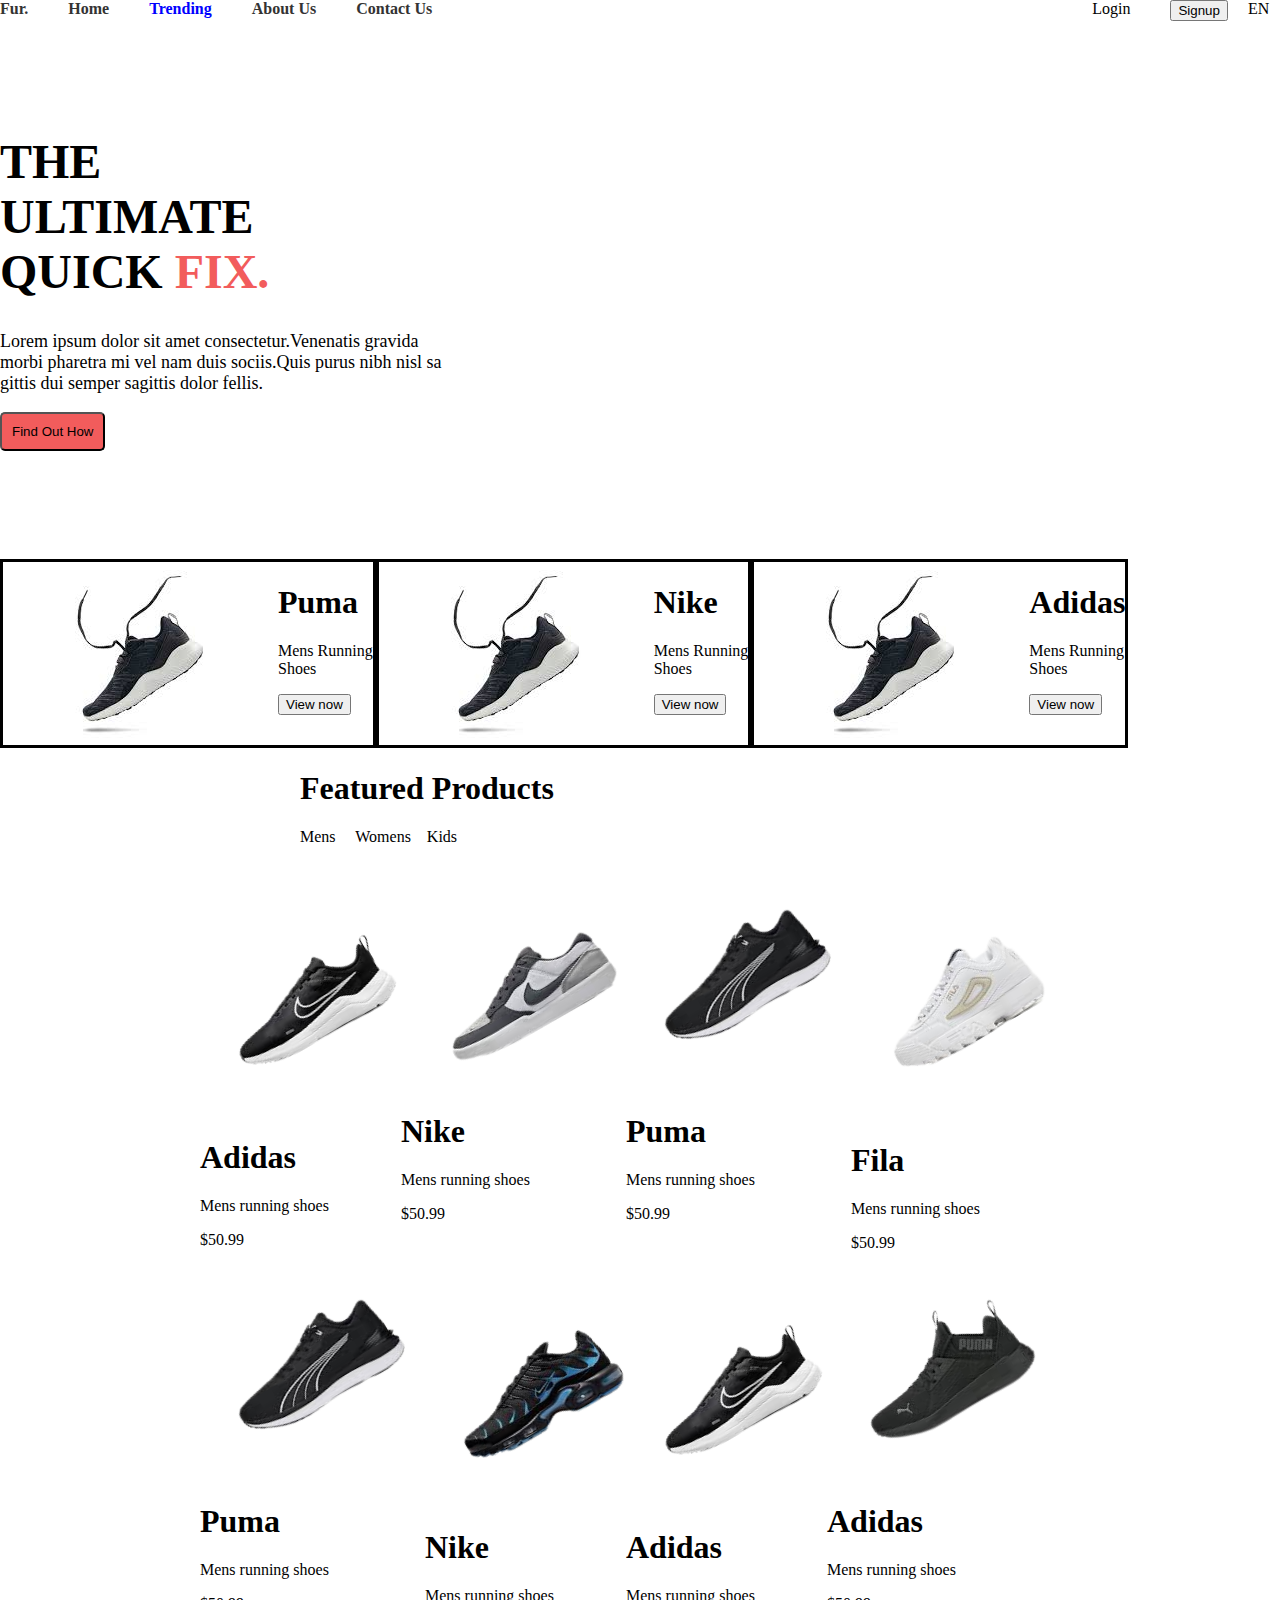
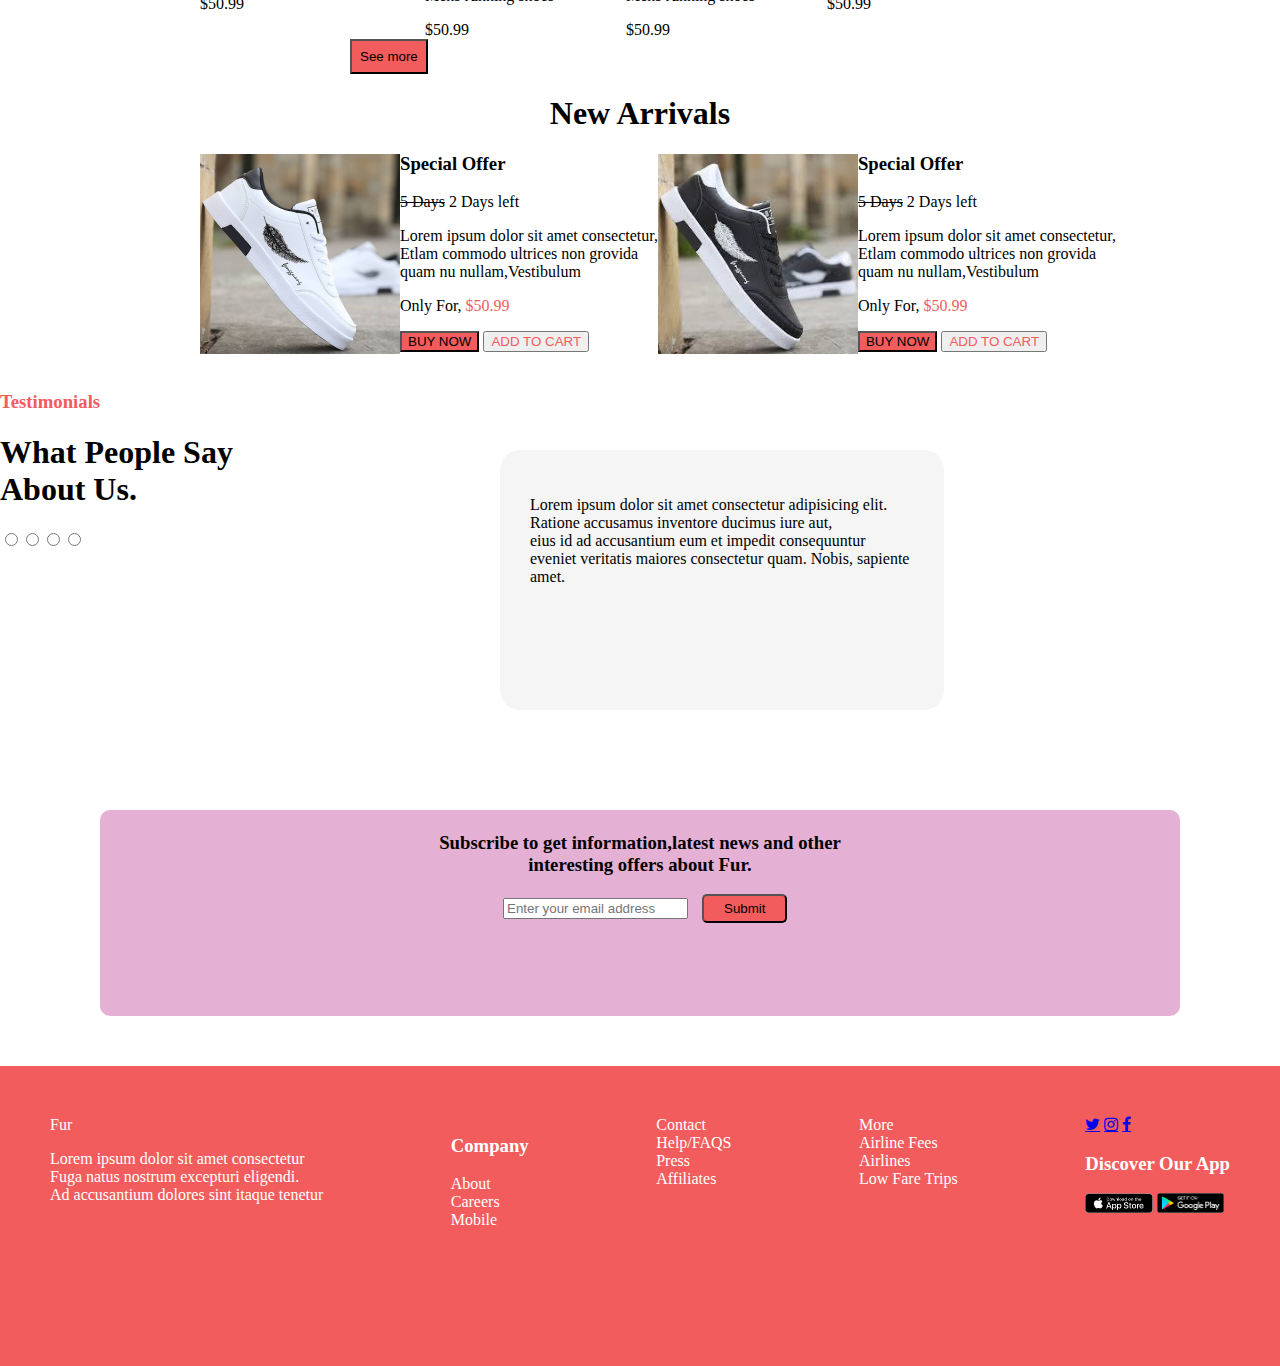
<file: index.html>
<!DOCTYPE html>
<html lang="en">
<head>
    <meta charset="UTF-8">
    <meta http-equiv="X-UA-Compatible" content="IE=edge">
    <meta name="viewport" content="width=device-width, initial-scale=1.0">
    <link rel="stylesheet" href="style.css">
    <link rel="stylesheet" href="/mens.html">
    <link href="https://fonts.googleapis.com/css2?family=Poppins:ital,wght@1,300&display=swap" rel="stylesheet">
    <link rel="stylesheet" href="https://cdnjs.cloudflare.com/ajax/libs/font-awesome/4.7.0/css/font-awesome.min.css">


    <title>shoe-web</title>
</head>
<body>
  <div class="shoe-collection"></div>
    <header>
        <!-- <div class="container"> -->
          <nav>
            <ul>
                <li><a href="#">Fur.</a></li>
              <li><a href="#">Home</a></li>
              <li><a href="/mens.html"> <span id="trend">Trending</span></a></li>
              <li><a href="/about.html"><span id ="trend"></span>About Us</a></li>
              <li><a href="#">Contact Us</a></li>
            </ul>
          </nav>
          <div class="Quick">
          <nav class="login">
            <ul>
             <li>Login</li>
             <button>Signup</button>
            <span><label for="EN">EN</label></span>
            <span> <select name="EN"></select></span>
           </ul>
            </nav>
            <!-- <img id="shoeOne" src="/images/shoe.jpg"> -->
            </div>
    </header>
        <div class="u">
      <div class="ultimate">
        <br><br><br>
        <h1>THE<br> ULTIMATE<br> QUICK <span id="fix">FIX.</span></h1>
      </div>
      <div>
        <p id="lorem">Lorem ipsum dolor sit amet consectetur.Venenatis gravida<br>morbi pharetra mi vel
        nam duis sociis.Quis purus nibh nisl sa<br>gittis dui semper sagittis dolor fellis.</p>
        <button id="button">Find Out How</button>
      </div>
        </div>
        

        <div class="collection">
            <br><br><br><br><br><br>
            <!-- <h1>Best Collection</h1> -->
        </div>

    <div class="collection">
    <div class="puma">
            <img src="/images/shoe3.jpeg">
            <span><h1>Puma</h1>
            <p>Mens Running<br>Shoes</p>
            <button>View now</button></span>

     </div>
     <div class="nike">
            <img src="/images/shoe3.jpeg">
           <span><h1>Nike</h1>
            <p>Mens Running<br>Shoes</p>
            <button>View now</button></span>

     </div>  
 
     <div class="adidas">
            <img src="/images/shoe3.jpeg">
          <span> <h1>Adidas</h1>
            <p>Mens Running<br>Shoes</p>
            <button>View now</button>
          </span>

     </div>  
 
     
    </div>

    <div class="feature">
       <h1>Featured Products</h1> 
       <p><span>Mens</span>&nbsp;&nbsp;&nbsp;&nbsp; Womens&nbsp;&nbsp;&nbsp;&nbsp;Kids</p>
    </div>
    <div class="product1">

    <div>
    <img id="styleImage"src="/images/adidas.png">
    <h1>Adidas</h1>
    <p>Mens running shoes</p>
    <span>$50.99</span>
    </div>
    <div>
      <img id="styleImage" src="/images/nike.png">
      <h1>Nike</h1>
      <p>Mens running shoes</p>
      <span>$50.99</span>
      </div>
      <div>
        <img id="styleImage" src="/images/puma.png">
        <h1>Puma</h1>
        <p>Mens running shoes</p>
        <span>$50.99</span>
        </div>
        <div>
          <img id="styleImage" src="/images/fila.png">
          <h1>Fila</h1>
          <p>Mens running shoes</p>
          <span>$50.99</span>
          </div>

    </div>
    <div class="product2">

      <div>
      <img id="styleImage" src="/images/puma.png">
      <h1>Puma</h1>
      <p>Mens running shoes</p>
      <span>$50.99</span>
      </div>
      <div>
        <img id="styleImage" src="/images/nikey.png">
        <h1>Nike</h1>
        <p>Mens running shoes</p>
        <span>$50.99</span>
        </div>
        <div>
          <img id="styleImage" src="/images/adidas.png">
          <h1>Adidas</h1>
          <p>Mens running shoes</p>
          <span>$50.99</span>
          </div>
          <div>
            <img id="styleImage" src="/images/black.png">
            <h1>Adidas</h1>
            <p>Mens running shoes</p>
            <span>$50.99</span>
            </div>
  
      </div>


        <button class="btn">See more</button>
    
      <div>
        <h1 id="new">New Arrivals</h1>
      </div>
      <div class="special">
      <div class="image2">
      <div>
        <img src="/images/image2.jpeg" width="200px">
      </div>

       <div id="offer">
        <h3>Special Offer</h3>
        <span><s>5 Days</s> 2 Days left</span>
        <p>Lorem ipsum dolor sit amet consectetur,<br>Etlam commodo ultrices non grovida<br>
          quam nu nullam,Vestibulum</p>
         <p>Only For,<span id="cost"> $50.99</span></p>
         <button id="buy">BUY NOW</button> <button id="add">ADD TO CART</button>
      </div>
      </div>

      <div class="image1">
      <div>
        <img src="/images/image1.jpeg" width="200px" >
      </div>
      <div id="offer">
        <h3>Special Offer</h3>
        <span><s>5 Days</s> 2 Days left</span>
        <p>Lorem ipsum dolor sit amet consectetur,<br>Etlam commodo ultrices non grovida<br>
          quam nu nullam,Vestibulum</p>
          <p>Only For,<span id="cost"> $50.99</span></p>
          <button id="buy">BUY NOW</button> <button id="add">ADD TO CART</button>
      </div>
      </div>

    </div>

  
      <div>
        <span><h3 id="testimony">Testimonials</h3></span>
        <h1>What People Say<br>About Us.</h1>
      <span> <input type="radio"><input type="radio"><input type="radio"><input type="radio"> </span>
      </div>
      <div class="profile">
        <p>Lorem ipsum dolor sit amet consectetur adipisicing elit.<br>
           Ratione accusamus inventore ducimus iure aut,<br> eius id ad accusantium eum et impedit
           consequuntur<br> eveniet veritatis maiores consectetur quam. Nobis, sapiente amet.</p>
      </div>
    
      </div>
      <div class="Fur">
        <h3 id="subscribe">Subscribe to get information,latest news and other<br>interesting offers
           about Fur.</h3>
        <input id="email" type="email" placeholder="Enter your email address"> <input id="submit" type="submit">
      </div>
      
      <footer class="end">
        <div class="contact">
          <span>Fur</span>
          <p>Lorem ipsum dolor sit amet consectetur<br>Fuga natus nostrum excepturi eligendi.<br>
             Ad accusantium dolores sint itaque tenetur </p>
        </div>
        <div class="abt">
          <li><h3>Company</h3></li>
          <li>About</li>
          <li>Careers</li>
          <li>Mobile</li>
      </div>
      
      <div class="contact">
        <li>Contact</li> 
        <li>Help/FAQS</li>  
        <li>Press</li>  
        <li>Affiliates</li>   
      </div>
      <div class="contact">
        <li>More</li> 
        <li>Airline Fees</li>  
        <li>Airlines</li>  
        <li>Low Fare Trips</li>   
      </div>
      <div class="media">
        <a href="#" class="fa fa-twitter"></a>
        <a href="#" class="fa fa-instagram"></a>
        <a href="#" class="fa fa-facebook"></a>
        <h3>Discover Our App</h3>
        <img src="/images/APPSTORE.png" height="10%">
        <img src="/images/GOOGLE.png" height="10%">

        </div>
      </footer>
</file>
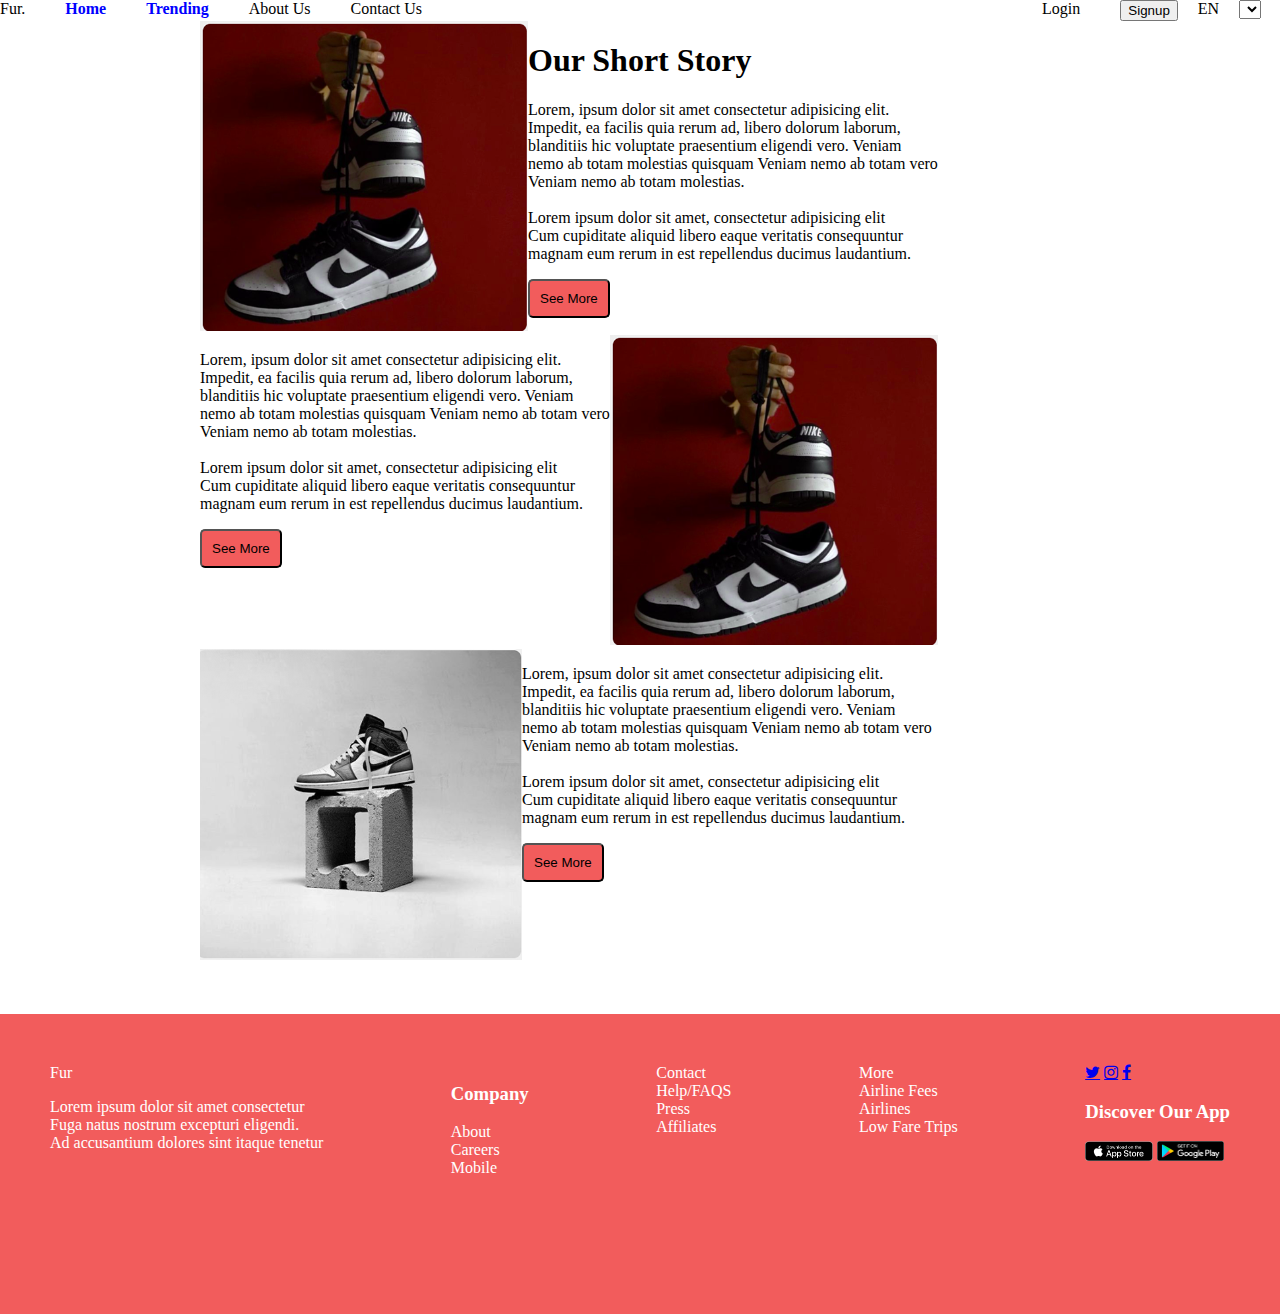
<file: about.html>
<!DOCTYPE html>
<html lang="en">
<head>
    <meta charset="UTF-8">
    <meta http-equiv="X-UA-Compatible" content="IE=edge">
    <meta name="viewport" content="width=device-width, initial-scale=1.0">
    <link rel="stylesheet" href="/style.css">
    <link rel="stylesheet" href="/about.html">
    <link href="https://fonts.googleapis.com/css2?family=Poppins:ital,wght@1,300&display=swap" rel="stylesheet">
    <link rel="stylesheet" href="https://cdnjs.cloudflare.com/ajax/libs/font-awesome/4.7.0/css/font-awesome.min.css">


    <title>about</title>
</head>
<body>
    <header>
        <nav>
          <ul>
          <li>Fur.</li>
          <li><a href="/index.html"> <span id="trend">Home</span></a></li>
           <li><a href="/mens.html"> <span id="trend">Trending</span></a></li>
          <li>About Us</li>
          <li>Contact Us</li>
          </ul>
        </nav>
      
        <nav class="login">
        <ul>
         <li>Login</li>
         <button>Signup</button>
        <span><label for="EN">EN</label></span>
        <span> <select name="EN"></select></span>
       </ul>
        </nav>
      </header>
      <div class="about">
        <div>
      
      <img src="/images/pair2.png">
        </div>
        <div class="h">
          <h1>Our Short Story</h1>
            <p>
                Lorem, ipsum dolor sit amet consectetur adipisicing elit.<br> 
                Impedit, ea facilis quia rerum ad, libero dolorum laborum,<br> 
                blanditiis hic voluptate praesentium  eligendi vero. Veniam<br>
                nemo ab totam molestias quisquam Veniam nemo ab totam vero<br>
                Veniam nemo ab totam molestias.<br><br>
                
                Lorem ipsum dolor sit amet, consectetur adipisicing elit<br>
                Cum cupiditate aliquid libero eaque veritatis consequuntur<br>
                magnam eum rerum in est repellendus ducimus laudantium.
            </p>
            <button id="button">See More</button>
        </div>

      </div>

      <div class="vision">
        <div>
            <p>
                Lorem, ipsum dolor sit amet consectetur adipisicing elit.<br> 
                Impedit, ea facilis quia rerum ad, libero dolorum laborum,<br> 
                blanditiis hic voluptate praesentium  eligendi vero. Veniam<br>
                nemo ab totam molestias quisquam Veniam nemo ab totam vero<br>
                Veniam nemo ab totam molestias.<br><br>
                
                Lorem ipsum dolor sit amet, consectetur adipisicing elit<br>
                Cum cupiditate aliquid libero eaque veritatis consequuntur<br>
                magnam eum rerum in est repellendus ducimus laudantium.
            </p>
            <button id="button">See More</button>
        </div>

        <div>
            <img src="/images/pair2.png">

        </div>

      </div>
      <div class="approach">
        <div>
            <img src="/images/shoeonslab.png">

        </div>
        <div>
            <p>
                Lorem, ipsum dolor sit amet consectetur adipisicing elit.<br> 
                Impedit, ea facilis quia rerum ad, libero dolorum laborum,<br> 
                blanditiis hic voluptate praesentium  eligendi vero. Veniam<br>
                nemo ab totam molestias quisquam Veniam nemo ab totam vero<br>
                Veniam nemo ab totam molestias.<br><br>
                
                Lorem ipsum dolor sit amet, consectetur adipisicing elit<br>
                Cum cupiditate aliquid libero eaque veritatis consequuntur<br>
                magnam eum rerum in est repellendus ducimus laudantium.
            </p>
            <button id="button">See More</button> 
        </div>

      </div>
      <footer class="end">
        <div class="contact">
          <span>Fur</span>
          <p>Lorem ipsum dolor sit amet consectetur<br>Fuga natus nostrum excepturi eligendi.<br>
             Ad accusantium dolores sint itaque tenetur </p>
        </div>
        <div class="abt">
          <li><h3>Company</h3></li>
          <li>About</li>
          <li>Careers</li>
          <li>Mobile</li>
      </div>
      
      <div class="contact">
        <li>Contact</li> 
        <li>Help/FAQS</li>  
        <li>Press</li>  
        <li>Affiliates</li>   
      </div>
      <div class="contact">
        <li>More</li> 
        <li>Airline Fees</li>  
        <li>Airlines</li>  
        <li>Low Fare Trips</li>   
      </div>
      <div class="media">
        <a href="#" class="fa fa-twitter"></a>
        <a href="#" class="fa fa-instagram"></a>
        <a href="#" class="fa fa-facebook"></a>
        <h3>Discover Our App</h3>
        <img src="/images/APPSTORE.png" height="10%">
        <img src="/images/GOOGLE.png" height="10%">

        </div>
      </footer>
</body>
</html>
</file>
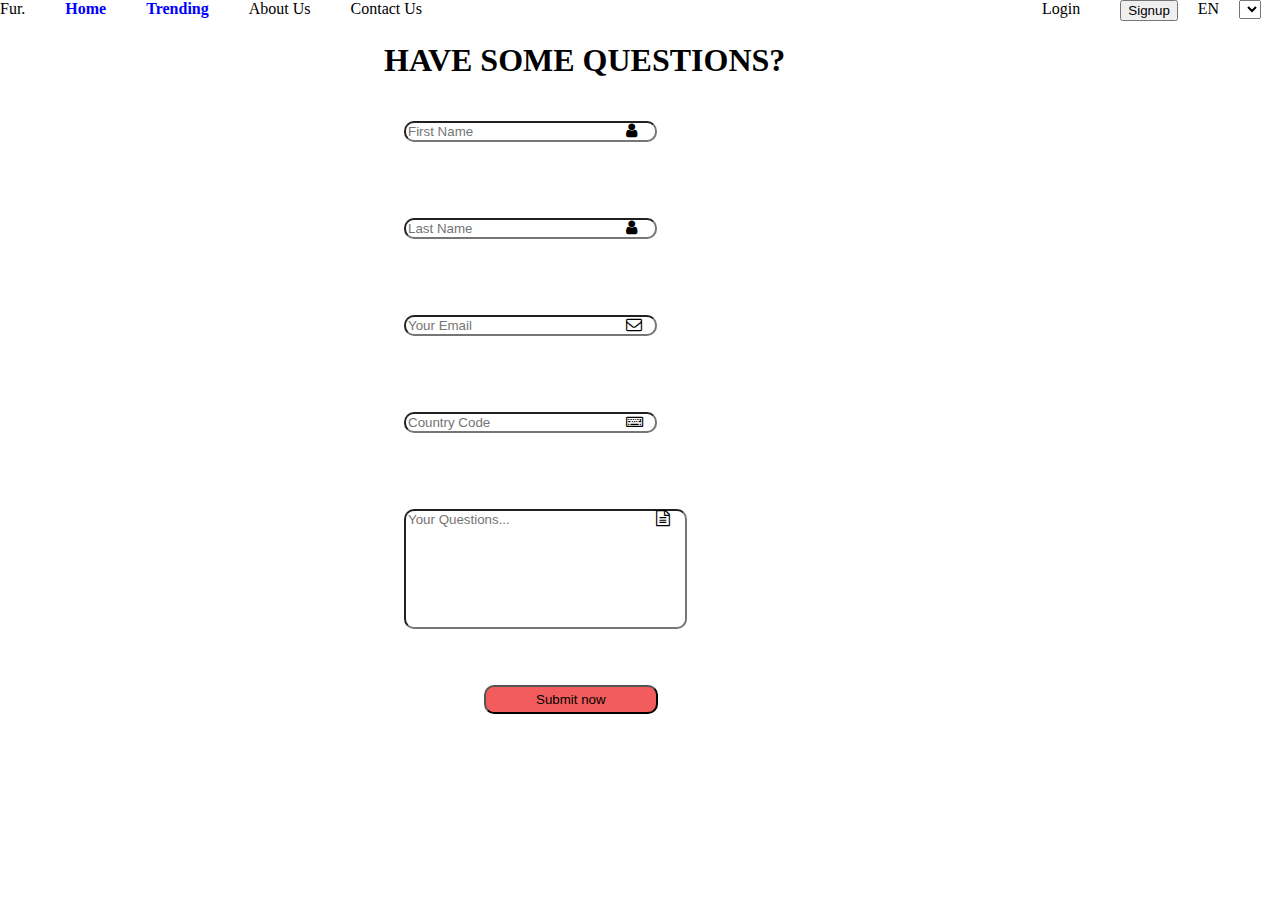
<file: form.html>
<!DOCTYPE html>
<html lang="en">
<head>
    <meta charset="UTF-8">
    <meta http-equiv="X-UA-Compatible" content="IE=edge">
    <meta name="viewport" content="width=device-width, initial-scale=1.0">
    <link rel="stylesheet" href="/style.css">
        <link rel="stylesheet" href="/form.html">
        <link href="https://fonts.googleapis.com/css2?family=Poppins:ital,wght@1,300&display=swap" rel="stylesheet">
        <link rel="stylesheet" href="https://cdnjs.cloudflare.com/ajax/libs/font-awesome/4.7.0/css/font-awesome.min.css">

    <title>form</title>
</head>
<body>
    
    <header>
        <nav>
          <ul>
          <li>Fur.</li>
           <li><a href="/index.html"> <span id="trend">Home</span></a></li>
        <li><a href="/mens.html"> <span id="trend">Trending</span></a></li>
        
          <li>About Us</li>
          <li>Contact Us</li>
          </ul>
        </nav>
      
        <nav class="login">
        <ul>
         <li>Login</li>
         <button>Signup</button>
        <span><label for="EN">EN</label></span>
        <span> <select name="EN"></select></span>
       </ul>
        </nav>

      </header>
      <div class="form">
        <h1 >HAVE SOME QUESTIONS?</h1>
        <input id="holder" type="text" placeholder="First Name"><i id="hash"  class="fa fa-user" aria-hidden="true"></i>
        <br><br><br>
        <input id="holder" type="text" placeholder="Last Name"><i id="hash"  class="fa fa-user" aria-hidden="true"></i>
        <br><br><br>
        <input id="holder" type="text" placeholder="Your Email"><i id="hash" class="fa fa-envelope-o" aria-hidden="true"></i>
        <br><br><br>
        <input id="holder" type="text" placeholder="Country Code"><i id="hash" class="fa fa-keyboard-o" aria-hidden="true"></i>
        <br><br><br>
        <input id="quiz" type="text" placeholder="Your Questions..."><i id="hashless" class="fa fa-file-text-o" aria-hidden="true"></i>
        <br><br><br>
        <button id="sbmt">Submit now</button>




      </div>
</body>
</html>
</file>
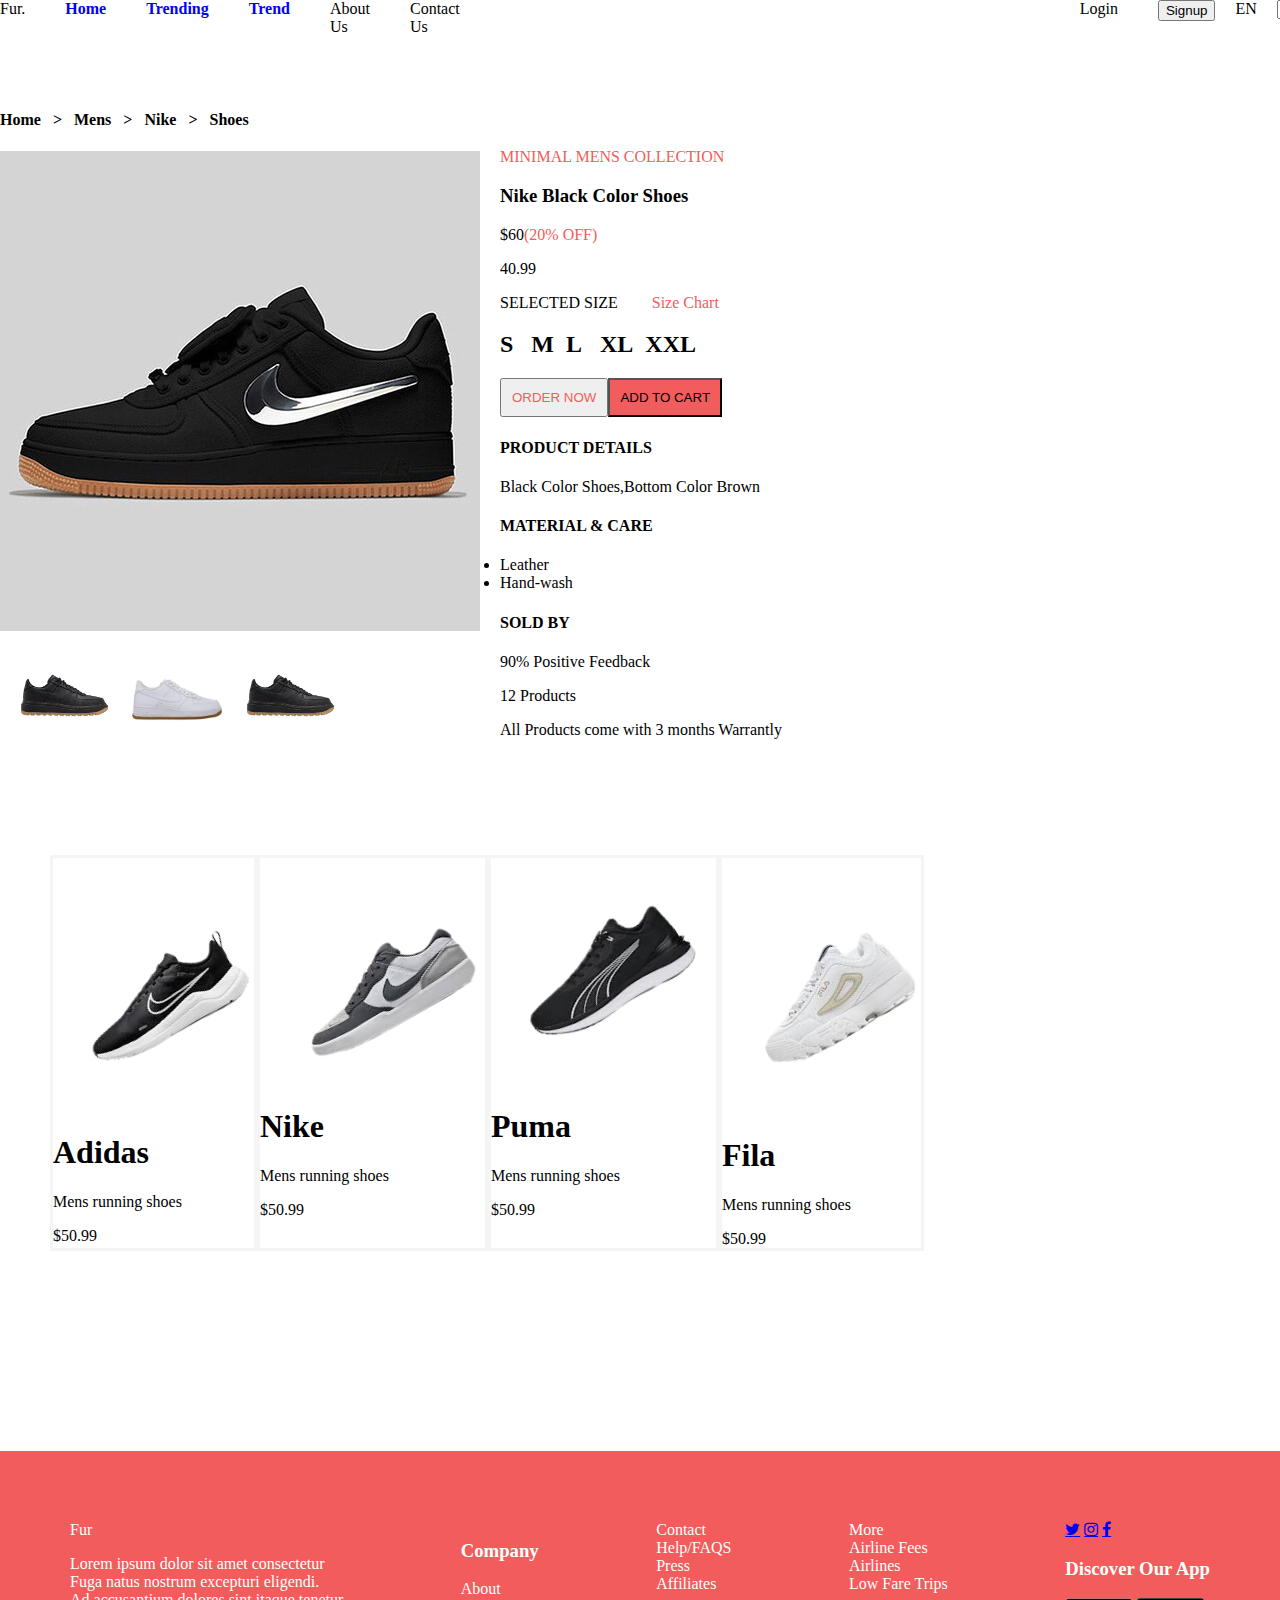
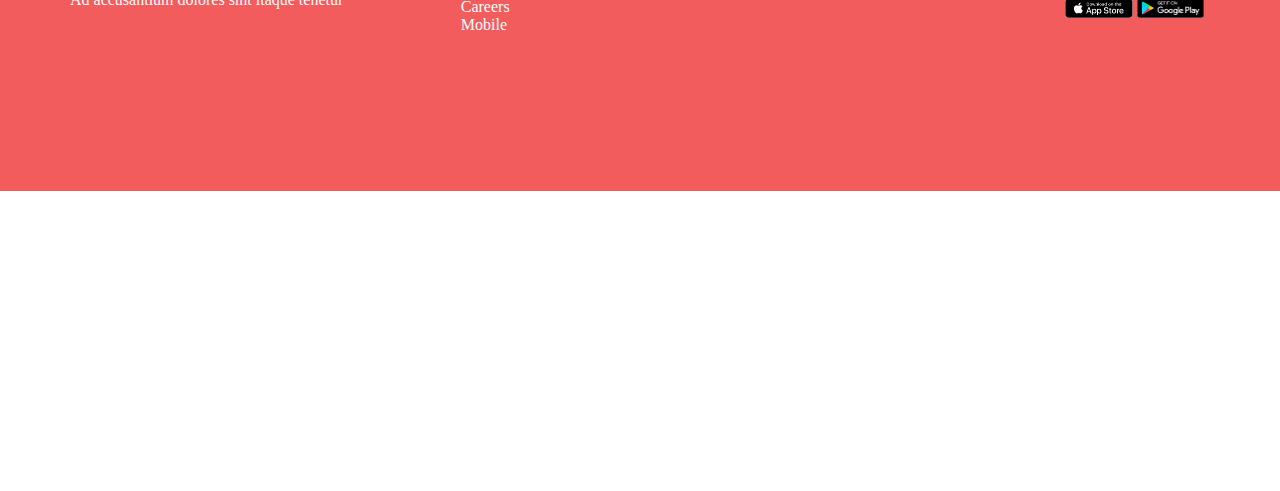
<file: mens.html>
<!DOCTYPE html>
    <html lang="en">
    <head>
        <meta charset="UTF-8">
        <meta http-equiv="X-UA-Compatible" content="IE=edge">
        <meta name="viewport" content="width=device-width, initial-scale=1.0">
        <title>trending</title>
        <link rel="stylesheet" href="/style.css">
        <link rel="stylesheet" href="/mens.html">
        <link href="https://fonts.googleapis.com/css2?family=Poppins:ital,wght@1,300&display=swap" rel="stylesheet">
        <link rel="stylesheet" href="https://cdnjs.cloudflare.com/ajax/libs/font-awesome/4.7.0/css/font-awesome.min.css">

    </head>
    <body class="body2">
        <header>
            <nav>
              <ul>
              <li>Fur.</li>
               <li><a href="/index.html"> <span id="trend">Home</span></a></li>
            <li><a href="/about.html"> <span id="trend">Trending</span></a></li>
            <li><a href="/form.html"> <span id="trend">Trend</span></a></li>
              <li>About Us</li>
              <li>Contact Us</li>
              </ul>
            </nav>
          
            <nav class="login">
            <ul>
             <li>Login</li>
             <button>Signup</button>
            <span><label for="EN">EN</label></span>
            <span> <select name="EN"></select></span>
           </ul>
            </nav>
          </header>
          <div>
            <br><br><br>
            <p><h4>Home &nbsp;&nbsp;> &nbsp;&nbsp;Mens&nbsp;&nbsp; > &nbsp;&nbsp;Nike&nbsp;&nbsp; > &nbsp;&nbsp;Shoes</h4></p>
          </div>
          
          <div>
            <img class="nikeyy" src="/images/nikeyy.png">
          </div>
          <div class="w">
            <img id="styleImage2" src="/images/blackish.png">
            <img id="styleImage3" src="/images/white.png">
            <img id="styleImage2" src="/images/blackish.png">
          </div>
          <div class="text">
            <span id="minimal">MINIMAL MENS COLLECTION</span>
            <h3>Nike Black Color Shoes</h3>
           <p>$60<span id="percent">(20% OFF)</span></p>40.99</span>
           <p>SELECTED SIZE <span id="size">Size Chart </span></p>
           <p><h2>S &nbsp;&nbsp;M&nbsp;&nbsp;L&nbsp;&nbsp;
            XL&nbsp;&nbsp;XXL
           </h2></p>
           <div class="buttons"><button id="order">ORDER NOW</button><button id="cart">ADD TO CART</button></div>
           <p><h4>PRODUCT DETAILS</h4></p>
           <p>Black Color Shoes,Bottom Color Brown</p>
           <h4>MATERIAL & CARE</h4>
           <li>Leather</li>
           <li>Hand-wash</li>
           <h4>SOLD BY</h4>
           <p> 90% Positive Feedback</p>
           <p>12 Products</p>
           <p>All Products come with 3 months Warrantly</p>
          </div>
          
          <div class="product3">
          
            <div id="adidas1">
            <img id="styleImage1"src="/images/adidas.png">
            <h1>Adidas</h1>
            <p>Mens running shoes</p>
            <span>$50.99</span>
            </div>
            <div id="nike1">
              <img id="styleImage1" src="/images/nike.png">
              <h1>Nike</h1>
              <p>Mens running shoes</p>
              <span>$50.99</span>
              </div>
              <div id="puma1">
                <img id="styleImage1" src="/images/puma.png">
                <h1>Puma</h1>
                <p>Mens running shoes</p>
                <span>$50.99</span>
                </div>
                <div id="fila1">
                  <img id="styleImage1" src="/images/fila.png">
                  <h1>Fila</h1>
                  <p>Mens running shoes</p>
                  <span>$50.99</span>
                  </div>
            </div>
            <footer class="end0">
                <div class="contact">
                  <span>Fur</span>
                  <p>Lorem ipsum dolor sit amet consectetur<br>Fuga natus nostrum excepturi eligendi.<br>
                     Ad accusantium dolores sint itaque tenetur </p>
                </div>
                <div class="abt">
                  <li><h3>Company</h3></li>
                  <li>About</li>
                  <li>Careers</li>
                  <li>Mobile</li>
              </div>
              
              <div class="contact">
                <li>Contact</li> 
                <li>Help/FAQS</li>  
                <li>Press</li>  
                <li>Affiliates</li>   
              </div>
              <div class="contact">
                <li>More</li> 
                <li>Airline Fees</li>  
                <li>Airlines</li>  
                <li>Low Fare Trips</li>   
              </div>
              <div class="media">
                <a href="#" class="fa fa-twitter"></a>
                <a href="#" class="fa fa-instagram"></a>
                <a href="#" class="fa fa-facebook"></a>
                <h3>Discover Our App</h3>
                <img src="/images/APPSTORE.png" height="10%">
                <img src="/images/GOOGLE.png" height="10%">
                </div>
              </footer>
</file>
<file: style.css>
.login{
    margin-left: 1000px;
    justify-content: space-between;
}
  .container {
    max-width: 1200px;
    margin: 0 auto;
    /* display: flex; */
    justify-content: space-between;
    align-items: flex-start;
    background-color: white;
    height: 100vh;
    display: grid;
    place-items: center;
    
  }
  .Quick{
    background-image: url(/images/shoe.jpg);
    background-repeat: no-repeat;
    position: relative;
    left: 40px;
  background-size:100%;
  /* width: 280%; */
    
  }
  nav ul {
    list-style: none;
    margin: 0;
    padding: 0;
    display: flex;
  }
  nav li {
    margin-right: 20px;
  }
  nav a {
    color: #333;
    text-decoration: none;
    font-weight: bold;
  }
  .ultimate{
    font-size: x-large;
    font-weight: bold;
    /* margin-bottom: 500px; */
    /* background-image: url(/images/back1.png); */
  
  }
  #fix{
    color:#F25C5C;

  }
  #lorem{
    font-size: large;
  }
  #shoeOne{
    /* float: right; */
    /* width: 20%;  */
    
    /* margin-left: 400px; */
    position: relative;
    right: 20%;
    /* bottom: 500px; */
  }
  #button{
    padding: 10px;
    border-radius: 5px;
    background-color: #F25C5C;
  }

  
  .puma{
   display: flex;
   border: solid black;

  }
  .nike{
    display: flex;
    border: solid black;
  }
  .adidas{
    display: flex;
    border: solid black;
  }
  .collection{
    display: flex;
  }
  .product1{
    display: flex;
  }
  .product2{
    display: flex;
  }
  #styleImage{
    transform: rotate(-30deg);
  }
  .btn{
    text-align: center;
    margin-left: 350px;
    padding: 8px;
    background-color: #F25C5C;
  }
  .more{
    height: 500px;
  }
  .feature{
    align-items: center;
    margin-left: 300px;
  }
  .product1{
    margin-left: 200px;
  }
  .product2{
    margin-left: 200px;
  }
#subscribe{
  text-align: center;
}
#email{
margin-left: 400px;
}
#submit{
  margin-left: 10px;
  background-color: #F25C5C;
  padding: 5px 20px;
  border-radius: 5px;
}
#sbmt{
  margin-left: 100px;
  background-color: #F25C5C;
  padding: 5px 50px;
  border-radius: 10px;
  

}
.Fur{
  border: solid  #e4b0d4;
  background-color: #e4b0d4;
  height: 200px;
  margin-left: 100px;
  margin-right: 100px;
  border-radius: 10px;
}
.end{
  display: flex;
    list-style: none;
    justify-content: space-between;
    height: 200px;
    padding: 50px;
    text-decoration-color: white;
    background-color: #F25C5C;
    margin-top: 50px;
    /* position: relative;
    bottom: 400px; */
}
.end0{
  display: flex;
    list-style: none;
    justify-content: space-between;
     height: 200px;
    padding: 70px; 
    text-decoration-color: white;
    background-color: #F25C5C;
    position: relative;
    bottom: 300px;
    
}








#new{
  text-align: center;
}
.image2{
  display: flex;
  margin-left: 200px;
}
.image1{
  display: flex;
}
.special{
  display: flex;
}
#offer{
  position: relative;
  bottom: 20px;
}
#cost{
  color: #F25C5C;
}
#buy{
  background-color: #F25C5C;
}
#add{
  color: #F25C5C;
}
#testimony{
  color: #F25C5C;
}
.profile{
  margin-left: 500px;
  position: relative;
  bottom: 100px;
  height: 200px;
  background-color:whitesmoke;
  width: 30%;
  padding: 30px;
  border-radius: 20px;

}
/* trending.html */
header{
  display: flex;
}
body{
  margin: 0px;
  padding: 0px;
  overflow-y: scroll;
  overflow-x: hidden;
}
ul{
  list-style: none;
  display: flex;
  gap: 20px;
}
.login{
  margin-left: 600px;
}
.home{
  gap: 20px;
}
.text{
  margin-left: 500px;
  position: relative;
  bottom: 600px;
}
#styleImage2{
  width: 10%;
}
#styleImage3{
  width: 7%;
}
#styleImage1{
  transform: rotate(-30deg);
  /* width: 20%; */
}

.product3{
  /* display: flex; */
  margin-left: 50px;
  position: relative;
  bottom: 500px;
  width: 500px;
  display: grid;
  grid-template-columns: repeat(4,1fr);


}

.end2{
  display: flex;
    list-style: none;
    justify-content: space-between;
    height: 200px;
    padding: 50px;
    text-decoration-color: white;
    background-color:#F25C5C;
    margin-top: 50px;
    position: relative;
    bottom: 300px;
}
#similar{
  padding-left: 50px;
}
#minimal{
  color: #F25C5C
}
#order{
  color: #F25C5C;
  padding: 10px;
}
#cart{
  background-color: #F25C5C;
  padding: 10px;
}
.buttons{
  gap: 20px;
}
#percent{
  color: #F25C5C;
}
#size{
  color: #F25C5C;
  padding-left: 30px;
}
#adidas1{
  /* position: relative;
  bottom: 80px; */
  border: solid whitesmoke;
}
#puma1{
  border:solid whitesmoke;
}
#fila1{
  border: solid whitesmoke;
}
#nike1{
  border: solid whitesmoke;
}
.abt{
  color: white;
}
.contact{
  color: white;
}
.media{
  color: white;
}

#trend{
  color: blue;
}
 #shoey{
  width: 25%;
 }
.approach{
  display: flex;
  position: relative;
  left: 200px;
  
}
.vision{
  display: flex;
  position: relative;
  left: 200px;
}
.about{
  display: flex;
  position: relative;
  left: 200px;
}
#pair1{
  width: 30%;
 
} 

/* Styling form */

#holder{
  padding-right: 70px;
  margin: 20px;
  border-radius: 10px;
}
#quiz{
  padding-bottom: 100px;
  padding-right: 100px;
  margin: 20px;
  border-radius: 10px;

}
#hash{
  position: relative;
  right:4%;
}
#hashless{
  position: relative;
  right: 4%;
}

@media (min-width:100px)and (max-width:767px){
  .body{
   grid-template-columns: repeat(2fr,1fr);
   margin:2%;
  }
  .u{
    display: flex;
    justify-content: left;
    align-items: center;
    flex-direction: column;
  }
  .collection{
    display: grid;
    grid-template-columns: 1fr;
    width: 40%;
    justify-content: center;
    align-items: center;
 }
  .feature{
    justify-content: center;
    margin-left: 20%;
  }
  .product1, .product2{
    display: grid;
    grid-template-columns: 1fr;
    justify-content: left;
    margin-left: 20%;
  }
  .special{

  justify-content: left;  
  margin-left: 20%;

  }
  .image2{
    display: grid;
    grid-template-columns: 1fr;
  }
  .image1{
    display: grid;
    grid-template-columns: 1fr;
  }
  #offer{
    justify-content: left;
    margin-left: 20%;
  }
  .body2{
    display: grid;
    grid-template-columns: 1fr;
  }
  .w{
    display: grid;
    grid-template-columns: 1fr;
  }
  .text{
    display: grid;
    grid-template-columns: 1fr;
  }
  .about,.vision,.approach{
    display: grid;
    grid-template-columns: 1fr;
    position: relative;
    left:5%;
    
    
  }
  #hash{
  align-items: center;
  }
  .form{
    align-items: center;
    justify-content: center;
  }
   

}
 
  .form{
    position: relative;
    left: 30%;
  }
</file>
